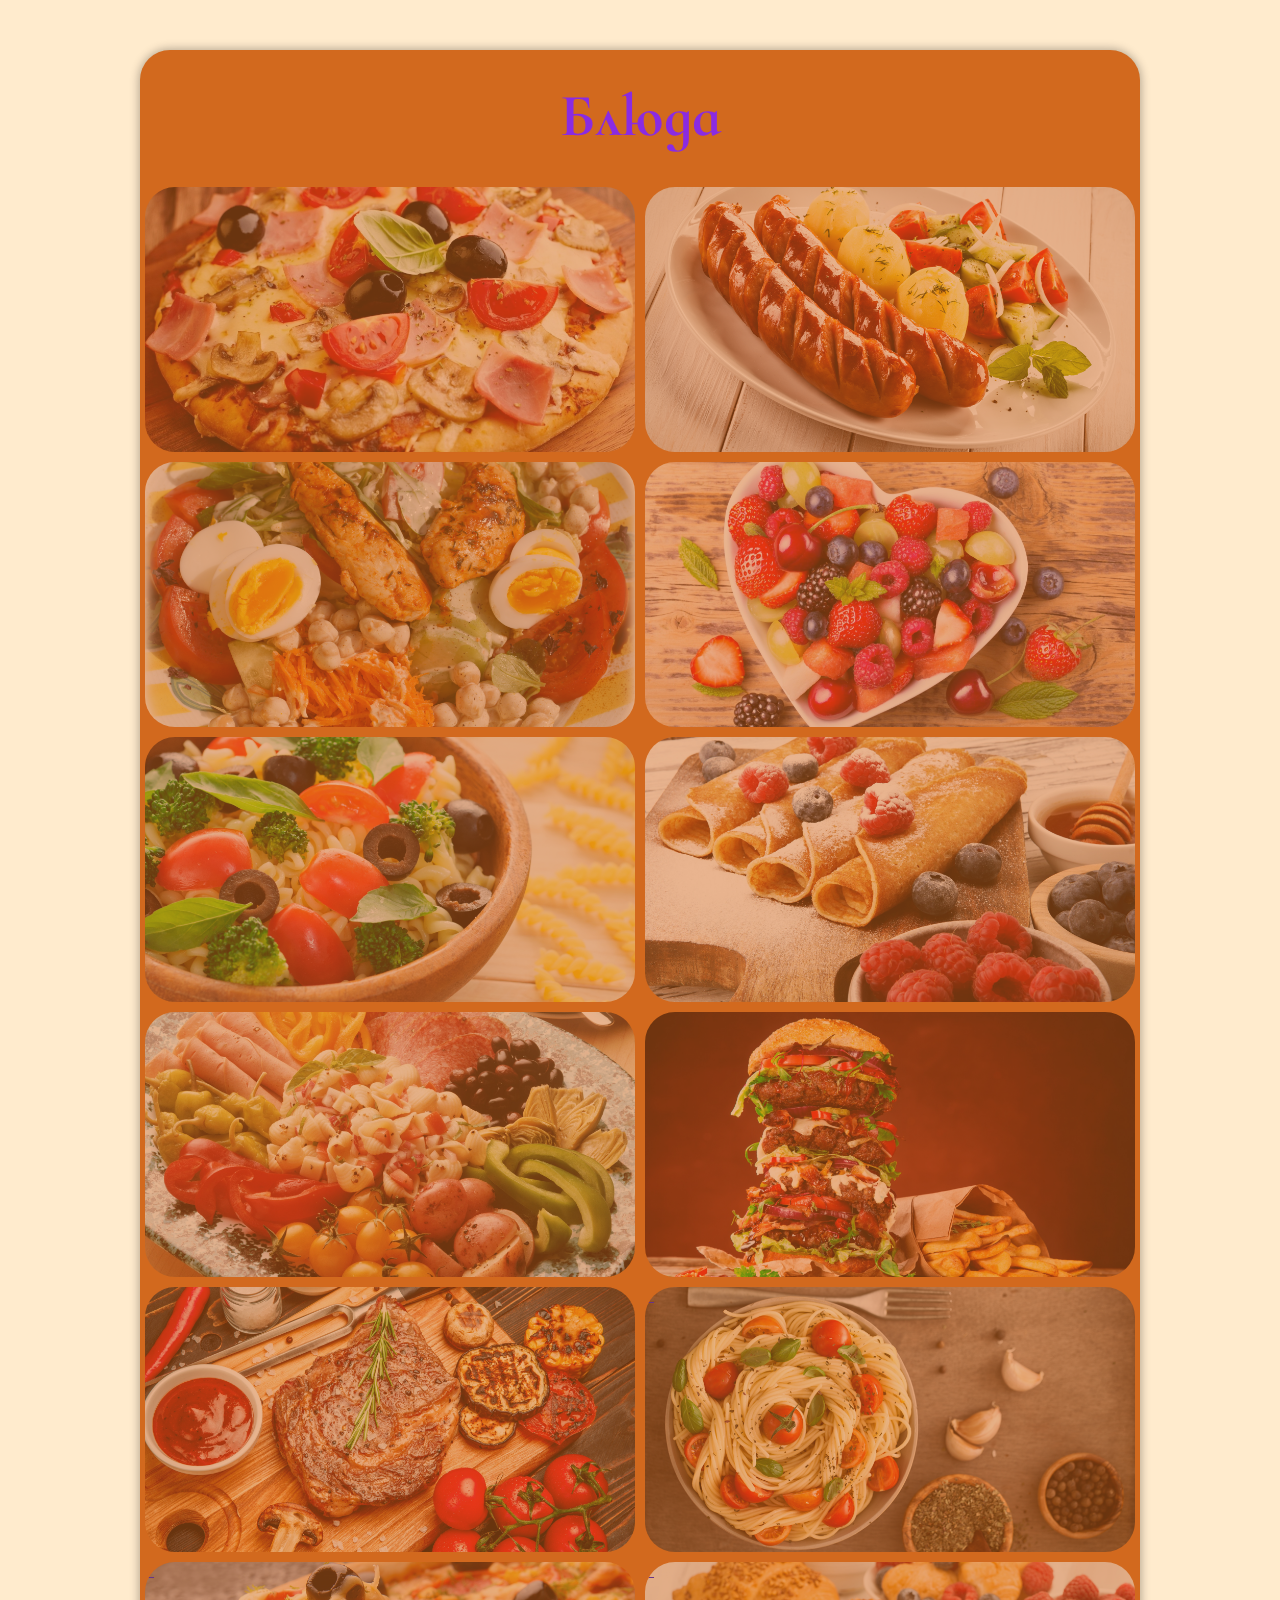
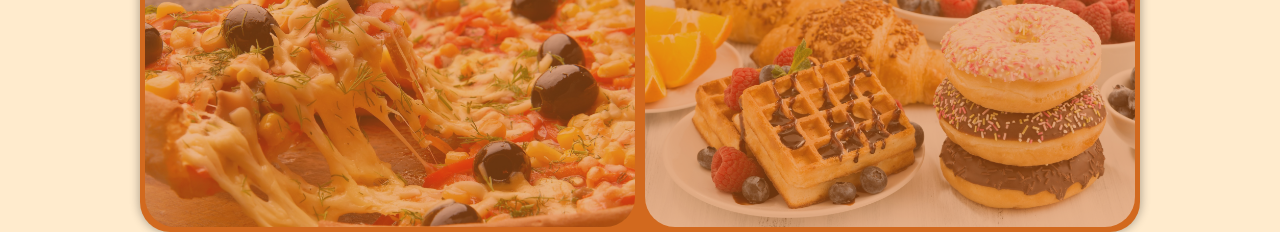
<file: index.html>
<!DOCTYPE html>
<html lang="en">
<head>
    <meta charset="UTF-8">
    <meta http-equiv="X-UA-Compatible" content="IE=edge">
    <meta name="viewport" content="width=device-width, initial-scale=1.0">
    <link rel="stylesheet" href="css/style.css">
    <link rel="stylesheet" href="css/media.css">
    <title>Галерея котиков</title>
</head>
<body>
    <main class="main">
        <h1 class="heading">Блюда</h1>
        <a href="img/1.jpg" class="img_link" target="_blank"><div class="item" style="background-image: url(img/1.jpg); "></div></a>
        <a href="img/2.jpg" class="img_link" target="_blank"><div class="item" style="background-image: url(img/2.jpg); "></div></a>
        <a href="img/3.jpg" class="img_link" target="_blank"><div class="item" style="background-image: url(img/3.jpg); "></div></a>
        <a href="img/4.jpg" class="img_link" target="_blank"><div class="item" style="background-image: url(img/4.jpg); "></div></a>
        <a href="img/5.jpg" class="img_link" target="_blank"><div class="item" style="background-image: url(img/5.jpg); "></div></a>
        <a href="img/6.jpg" class="img_link" target="_blank"><div class="item" style="background-image: url(img/6.jpg); "></div></a>
        <a href="img/7.jpg" class="img_link" target="_blank"><div class="item" style="background-image: url(img/7.jpg); "></div></a>
        <a href="img/8.jpg" class="img_link" target="_blank"><div class="item" style="background-image: url(img/8.jpg); "></div></a>
        <a href="img/9.jpg" class="img_link" target="_blank"><div class="item" style="background-image: url(img/9.jpg); "></div></a>
        <a href="img/10.jpg" class="img_link" target="_blank"><div class="item" style="background-image: url(img/10.jpg); ">></div></a>
        <a href="img/11.jpg" class="img_link" target="_blank"><div class="item" style="background-image: url(img/11.jpg); ">></div></a>
        <a href="img/12.jpg" class="img_link" target="_blank"><div class="item" style="background-image: url(img/12.jpg); ">></div></a>
    </main>
</body>
</html>
</file>
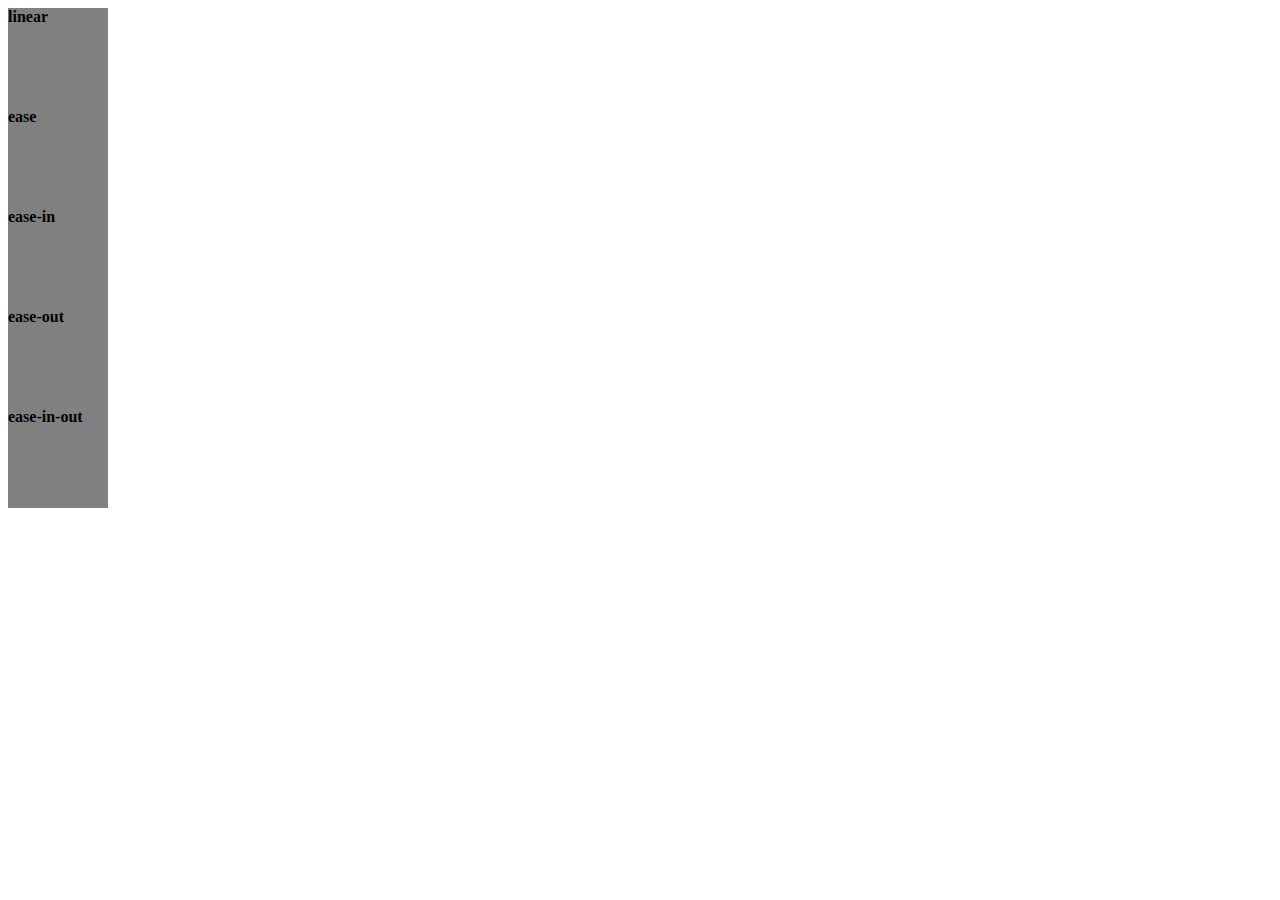
<file: anim2.html>
<!DOCTYPE html>
<html lang="en">
<head>
	<meta charset="UTF-8">
	<meta name="viewport" content="width=device-width, initial-scale=1.0">
	<title>Пример анимации 2</title>
	<style>
		div{
			width: 100px;
			height: 100px;
			background-color: gray;
			animation: mymove 7s infinite;
			font-weight: bolder;
			position: relative;

		}

		#div1{animation-timing-function: linear;}
		#div2{animation-timing-function: ease;}
		#div3{animation-timing-function: ease-in;}
		#div4{animation-timing-function: ease-out;}
		#div5{animation-timing-function: ease-in-out;}
		@keyframes mymove {
			from {left: 0%;}
			to {left: 50%;}
		}
	</style>
</head>
<body>
	<div id="div1">linear</div>
	<div id="div2">ease</div>
	<div id="div3">ease-in</div>
	<div id="div4">ease-out</div>
	<div id="div5">ease-in-out</div>
</body>
</html>
</file>
<file: css/style.css>
@import url('https://fonts.googleapis.com/css2?family=Cormorant+Infant:wght@300&display=swap');

*{
    padding: 0;
    margin: 0;
    box-sizing: border-box;
}

body {
    background-color: blanchedalmond;
}

.main {
    background-color:chocolate;
    display: flex;
    width: 95%;
    max-width: 1000px;
    margin: auto;
    margin-top: 50px;
    box-shadow: 0 0 10px 1px rgba(0, 0, 0, 0.3);
    flex-wrap: wrap;
    border-radius: 30px;
}

.item {
    max-height: 265px;
    max-width: 490px;
    width: calc(90vw - 10px);
    height: calc(95vw / 2 / 16 * 9);
    background-color: darkorange;
    
    border-radius: 30px;
    overflow: hidden;
    background-position: center;
    background-size: cover;
}

.item img {
    width: 100%;
    height: 100%;
    object-fit: cover;

}

.heading{
    font-size: 60px;
    text-align: center;
    width: 100%;
    padding: 30px 0;
    font-family: 'Cormorant Infant', serif;
    color: blueviolet;
}

.img_link{
    margin: 5px;
    display: block;
    opacity: 0.5;
    transition: opacity 0.6s ease-out, transform 0.6s ease-in, box-shadow 1s ease-in;
}

.img_link:hover{
    opacity: 1;    
    transform: scale(1.02) rotate(2deg);
    z-index: 10;
    box-shadow: 0 0 200px 40px rgba(153, 50, 204, 0.2);
}
</file>
<file: css/media.css>
@media all and (max-width: 768px){
	.item{
		max-height: initial;
		max-width: initial;
		width: 96vw;
		height: calc(95vw  / 16 * 9);
	}
	.img_link{
		margin: 5px 0;
	}
}
@media all and (max-width: 768px){
	.item{
	opacity: 1;    
    transform: scale(1.02) rotate(2deg);
    z-index: 10;
    box-shadow: 0 0 200px 40px rgba(153, 50, 204, 0.2);
	}
</file>
